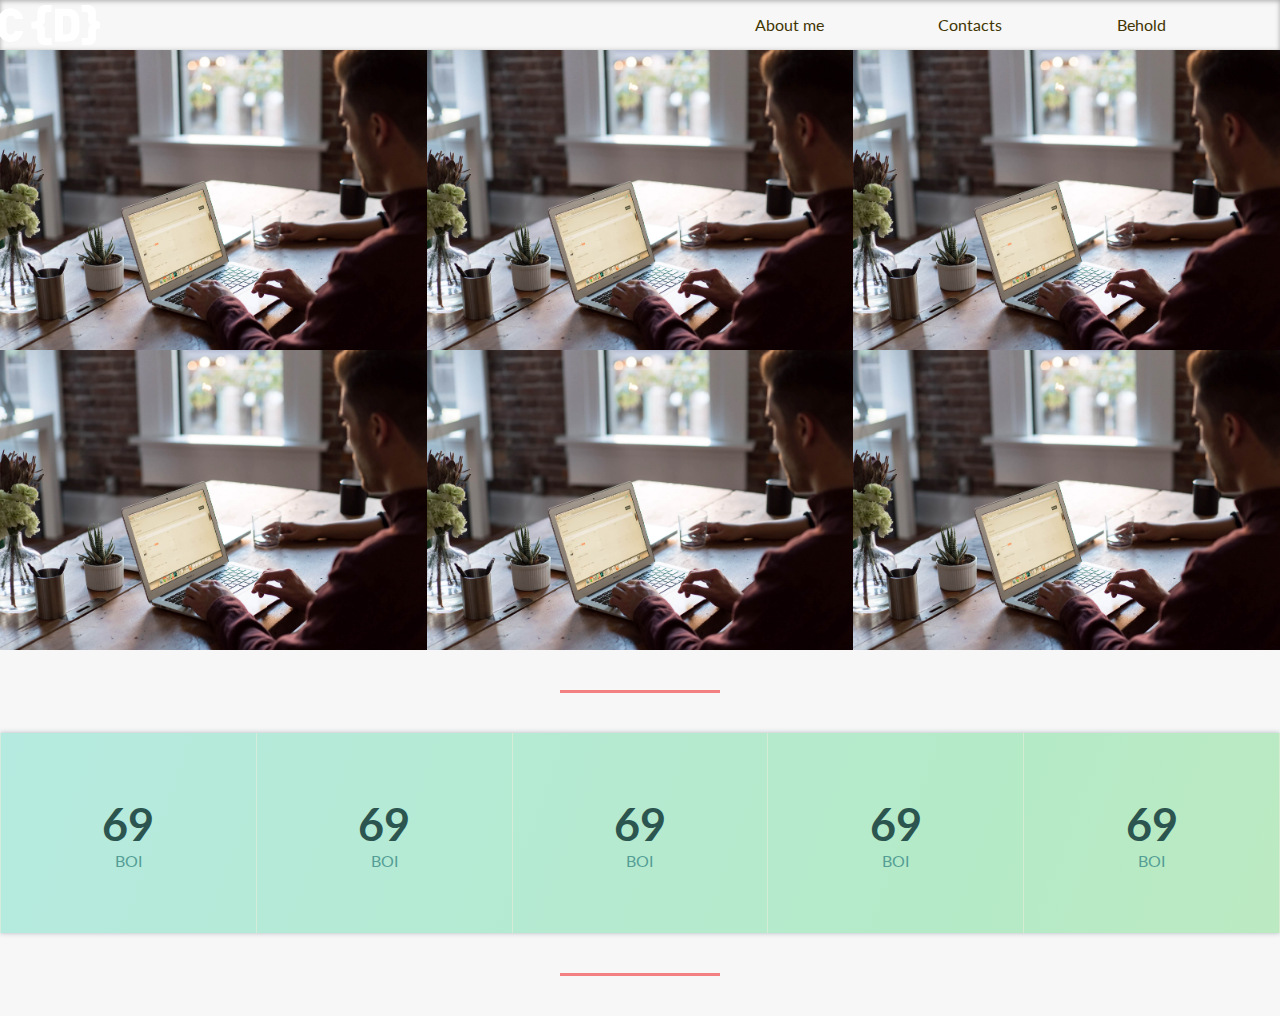
<file: index.html>
<!DOCTYPE html>
<html lang="en">

<head>
    <meta charset="UTF-8">
    <meta name="viewport" content="width=device-width, initial-scale=1.0">
    <title>Portfolio</title>
    <link rel="stylesheet" href="./css/styles.css">
    <link href="https://fonts.googleapis.com/css?family=Lato:400,700&display=swap" rel="stylesheet">
</head>

<body>
    <header>
        <div class="wrapper">
            <div class="header-content">
                <div class="logo"></div>
                <nav>
                    <div class="nav-menu">
                        <a href="#" class="nav-menu__item">About me</a>
                        <a href="#" class="nav-menu__item">Contacts</a>
                        <a href="#" class="nav-menu__item">Behold</a>
                    </div>
                </nav>
            </div>
        </div>
    </header>
    <main>

        <section class="portfolio">
            <div class="portfolio__item">
                <div class="item-img">
                </div>
                <a href="#" class="item-title">
                    QWEQWEQWE
                </a>
            </div>
            <div class="portfolio__item">
                <div class="item-img">
                </div>
                <a href="#" class="item-title">
                    QWEQWEQWE
                </a>
            </div>
            <div class="portfolio__item">
                <div class="item-img">
                </div>
                <a href="#" class="item-title">
                    QWEQWEQWE
                </a>
            </div>
            <div class="portfolio__item">
                <div class="item-img">
                </div>
                <a href="#" class="item-title">
                    QWEQWEQWE
                </a>
            </div>
            <div class="portfolio__item">
                <div class="item-img">
                </div>
                <a href="#" class="item-title">
                    QWEQWEQWE
                </a>
            </div>
            <div class="portfolio__item">
                <div class="item-img">
                </div>
                <a href="#" class="item-title">
                    QWEQWEQWE
                </a>
            </div>
        </section>
        <div class="line"></div>
        <section class="stats">
            <div class="wrapper">
                <div class="stats-container">
                    <div class="stats-item">
                        <div class="item-content">
                            <p class="item__number">69</p>
                            <p class="item__title">BOI</p>
                        </div>

                    </div>
                    <div class="stats-item">
                        <div class="item-content">
                            <p class="item__number">69</p>
                            <p class="item__title">BOI</p>
                        </div>

                    </div>
                    <div class="stats-item">
                        <div class="item-content">
                            <p class="item__number">69</p>
                            <p class="item__title">BOI</p>
                        </div>

                    </div>
                    <div class="stats-item">
                        <div class="item-content">
                            <p class="item__number">69</p>
                            <p class="item__title">BOI</p>
                        </div>

                    </div>
                    <div class="stats-item">
                        <div class="item-content">
                            <p class="item__number">69</p>
                            <p class="item__title">BOI</p>
                        </div>

                    </div>
                </div>
            </div>
        </section>
        <div class="line"></div>
    </main>
    <footer>
        <div class="wrapper">
            <div class="contacts">
                <p class="contact"></p>
                <p class="contact"></p>
                <p class="contact"></p>
            </div>
        </div>
    </footer>
</body>

</html>
</file>
<file: css/styles.css>
* {
    box-sizing: border-box;
    margin: 0;
    padding: 0;
    list-style: none;
}

a {
    text-decoration: none;
}

:root {
    --gradient: linear-gradient(110deg,
            #b5eae0,
            #b5eac7,
            #caeab5,
            #e9eab5,
            #eabbb5,
            #8ceef5);
}

body {
    background-color: rgb(247, 247, 247);
    font-family: Lato, serif;
}

/* supplementary elements */

.wrapper {
    max-width: 1300px;
    margin: 0 auto;
}

.line {
    display: block;
    width: 160px;
    height: 3px;
    background-color: #f38181;
    margin: 40px auto;
}

/* header */

header {
    box-shadow: 0px 1px 5px 0px rgb(168, 167, 167) inset;
    /* margin-bottom: 5px; */
}

.header-content {
    display: flex;
    justify-content: space-between;
    align-items: center;

}

.logo {
    background-image: url("../images/crondose.png");
    background-size: cover;
    background-position: center;
    width: 100px;
    height: 50px;
}

/* navigation */

nav {
    width: 50%;
}

.nav-menu {
    display: flex;
    justify-content: space-evenly;
}

.nav-menu__item {
    color: rgb(65, 53, 3);
    position: relative;
}

.nav-menu__item::after {
    content: "";
    display: block;
    width: 100%;
    height: 1px;
    background-color: #000000;
    opacity: 0;
}

.nav-menu__item:hover::after {
    opacity: 1;
    transition: opacity .2s linear;
}

/* portfolio plates */

.portfolio {
    display: grid;
    grid-template-columns: 1fr 1fr 1fr;
}

.portfolio__item {
    position: relative;
    text-align: center;
    /* background-color: tomato; */
}

.portfolio__item .item-img {
    height: 300px;
    background-image: url("../images/portfolio4.jpg");
    background-size: cover;
    background-position: center;

}

.portfolio__item .item-title {
    position: absolute;
    color: rgb(255, 255, 255);
    left: 50%;
    top: 50%;
    transform: translateX(-50%);
    opacity: 0;
    text-shadow: 2px 2px 1px rgb(214, 214, 0);
}

.portfolio__item:hover .item-title {
    opacity: 1;
    transition: opacity .4s linear;
}

.portfolio__item:hover .item-img {
    opacity: 0.6;
    transition: opacity 0.4s linear;
    /* transform: translate3d(-4px, -4px, 0); */
    /* border-radius: 3px; */
    /* box-shadow: 0px 0px 5px 0px rgb(248, 240, 224); */
}

/* statistics */

.stats {
    box-shadow: 0px 0px 5px 0px rgb(177, 185, 192);
    animation: bg-animation 12s infinite alternate;
    background-image: var(--gradient);
    background-size: 400%;
    background-position: left;
}

@keyframes bg-animation {
    0% {
        background-position: left;
    }

    100% {
        background-position: right;
    }
}

.stats-container {
    display: flex;
    justify-content: space-around;
    min-height: 200px;
    align-items: stretch;
    flex-wrap: wrap;
}

.stats-item {
    display: flex;
    align-items: center;
    justify-content: center;
    min-width: 200px;
    flex-grow: 1;
    border-left: 1px solid rgba(238, 238, 220, 0.541);
}

.stats-item:last-child {
    border-right: 1px solid rgba(238, 238, 220, 0.541);
}

.item-content {
    text-align: center;
}

.item__number {
    font-weight: bold;
    font-size: 45px;
    color: #2c5550;
}

.item__title {
    color: #549e95;
}
</file>
